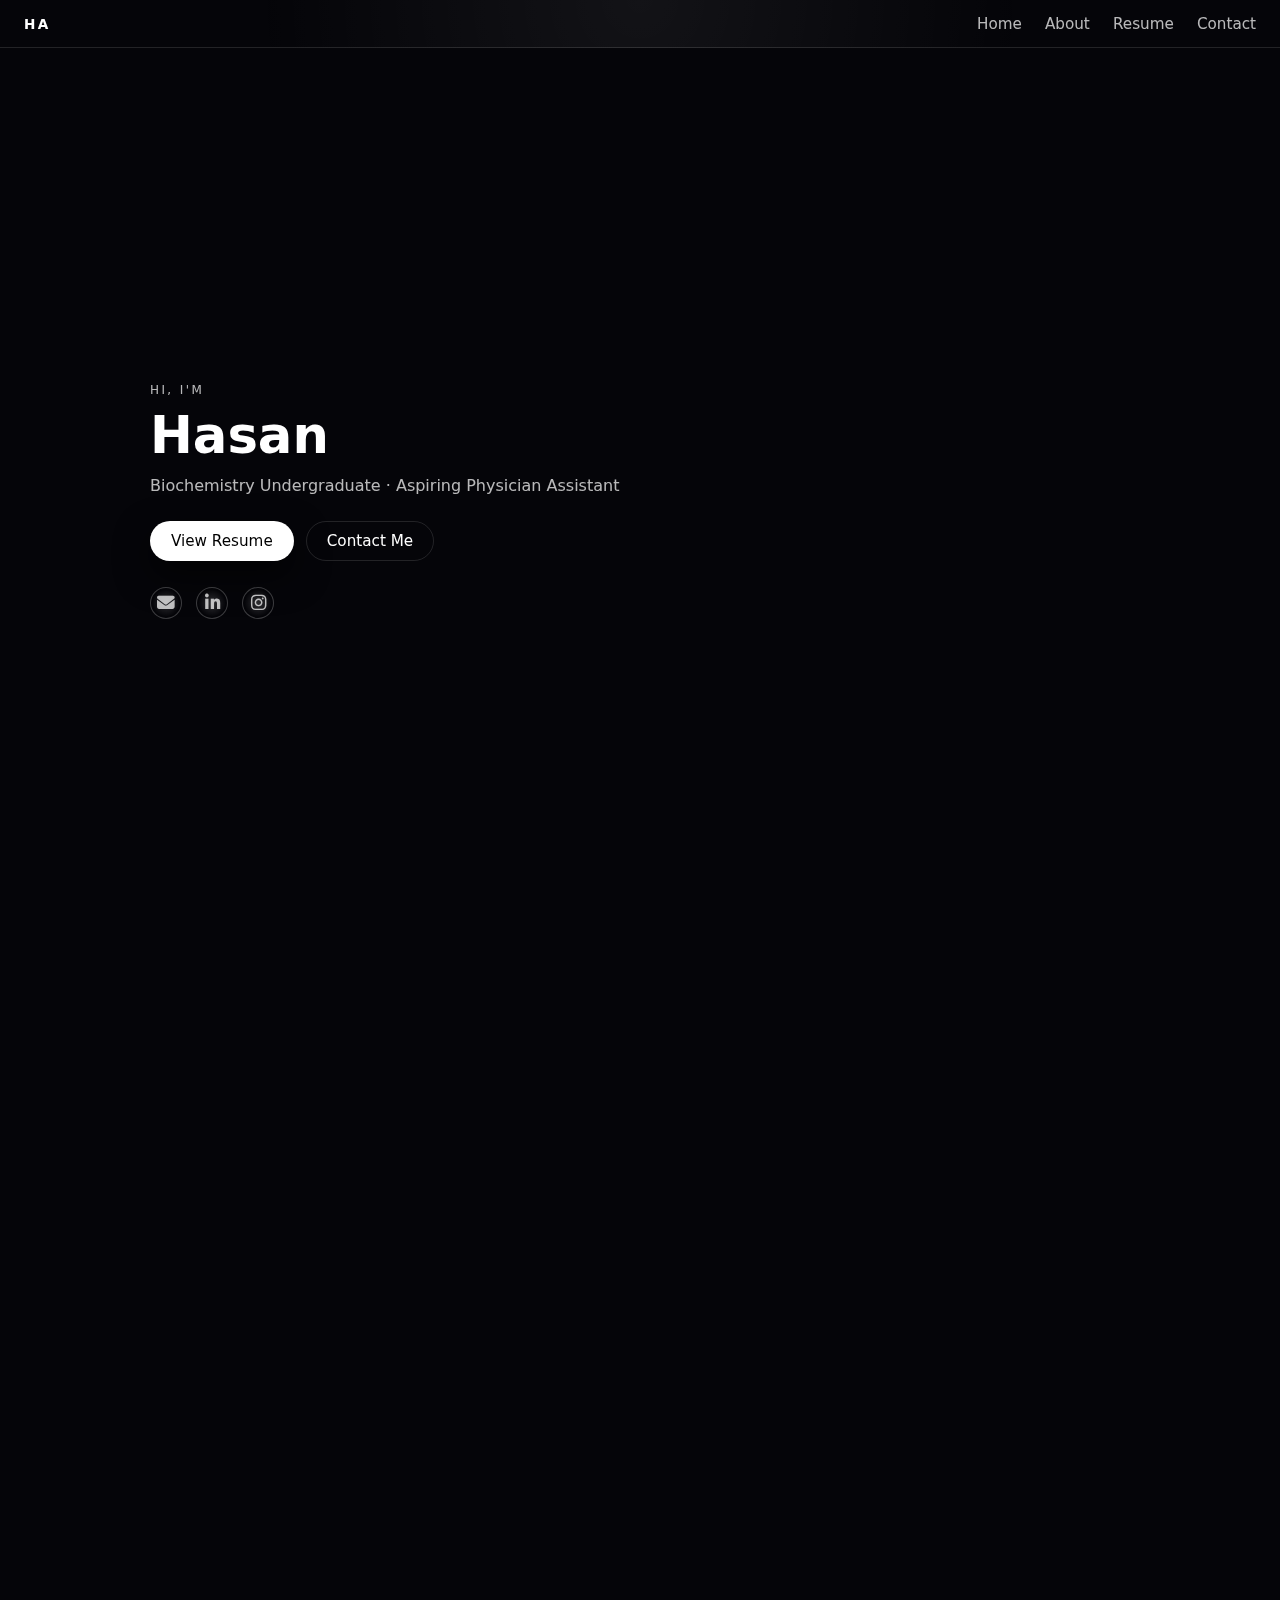
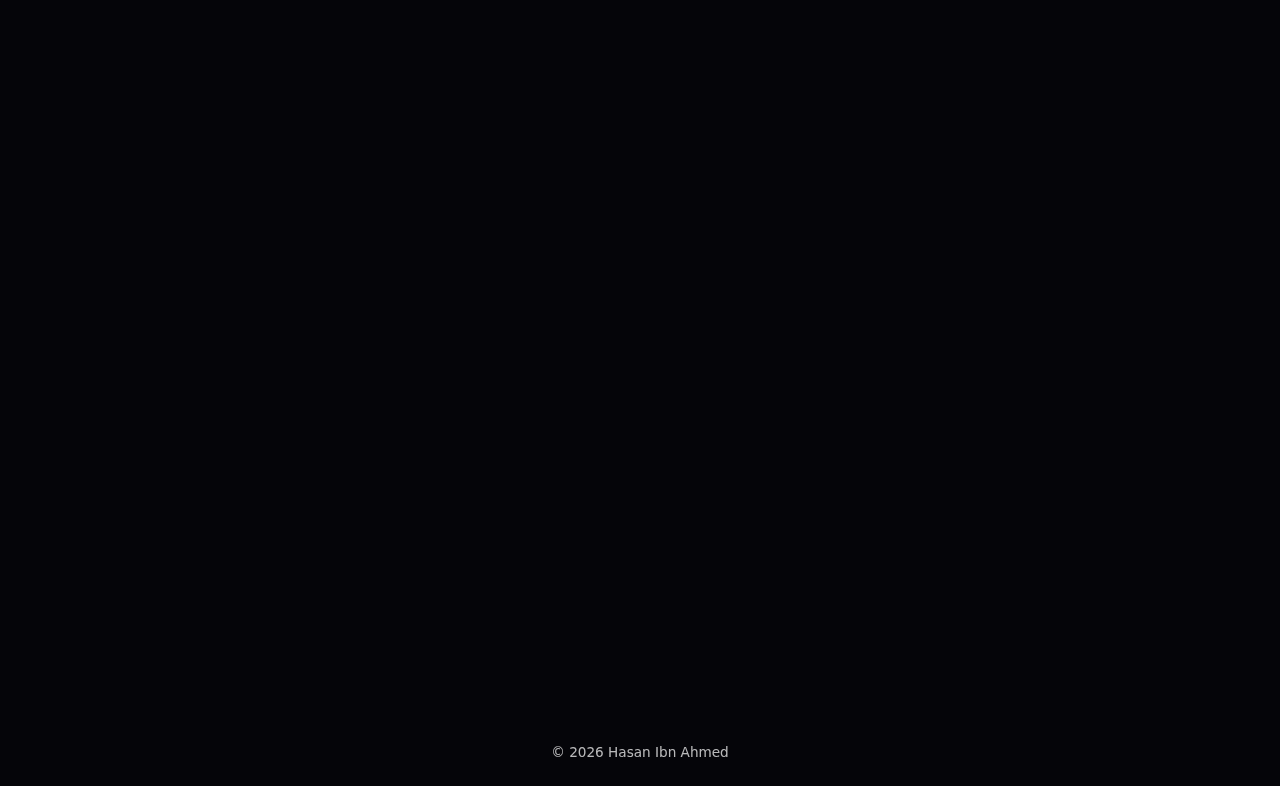
<file: index.html>
<!DOCTYPE html>
<html lang="en">
<head>
    <meta charset="UTF-8" />
    <meta name="viewport" content="width=device-width, initial-scale=1.0" />
    <title>Hasan Ibn Ahmed · Portfolio</title>

    <!-- Icons -->
    <link rel="stylesheet"
          href="https://cdnjs.cloudflare.com/ajax/libs/font-awesome/6.5.1/css/all.min.css"
          crossorigin="anonymous" />

    <link rel="stylesheet" href="styles.css" />
</head>
<body>
    <!-- Background canvas -->
    <canvas id="bg-canvas"></canvas>
    <div class="cursor-glow"></div>

    <!-- Header / Nav -->
    <header class="site-header">
        <div class="logo">HA</div>
        <nav class="nav-links">
            <a href="#home">Home</a>
            <a href="#about">About</a>
            <a href="#resume">Resume</a>
            <a href="#contact">Contact</a>
        </nav>
    </header>

    <main>
        <!-- HERO / HOME -->
        <section id="home" class="section hero fade-in">
            <div class="container">
                <p class="eyebrow">Hi, I'm</p>
                <h1><span id="typed-text"></span></h1>

                <p class="subtitle">
                    Biochemistry Undergraduate · Aspiring Physician Assistant
                </p>

                <div class="hero-actions">
                    <a href="#resume" class="btn primary">View Resume</a>
                    <a href="#contact" class="btn ghost">Contact Me</a>
                </div>

                <div class="social-row">
                    <a href="mailto:hasanibnahmed08@gmail.com" aria-label="Email">
                        <i class="fa-solid fa-envelope"></i>
                    </a>
                    <a href="https://www.linkedin.com/in/hasan-a-4b0b4336b/"
                       target="_blank" rel="noopener" aria-label="LinkedIn">
                        <i class="fa-brands fa-linkedin-in"></i>
                    </a>
                    <a href="https://www.instagram.com/hasan_a.08/"
                       target="_blank" rel="noopener" aria-label="Instagram">
                        <i class="fa-brands fa-instagram"></i>
                    </a>
                </div>
            </div>
        </section>

        <!-- ABOUT -->
        <section id="about" class="section fade-in">
            <div class="container">
                <h2 class="section-title">About</h2>
                <div class="grid two-col">
                    <div class="card floating">
                        <h3>Who I Am</h3>
                        <p>
                            I'm Hasan, a Biochemistry undergraduate with a strong interest
                            in healthcare and a long-term goal of becoming a Physician
                            Assistant. I enjoy learning, teaching others, and finding
                            clear, logical ways to understand complex ideas.
                        </p>
                    </div>
                    <div class="card floating">
                        <h3>What I'm Working On</h3>
                        <p>
                            Right now I'm focused on building a solid foundation in
                            biochemistry, gaining real-world experience, and developing
                            the skills I’ll need to work in clinical settings and help
                            patients directly.
                        </p>
                    </div>
                </div>
            </div>
        </section>

        <!-- RESUME -->
        <section id="resume" class="section fade-in">
            <div class="container">
                <h2 class="section-title">Resume</h2>

<div class="card">
    <h3>Education</h3>
    <ul class="timeline">
        <li>
            <span class="timeline-title">B.S. in Biochemistry</span>
            <span class="timeline-sub">Rowan University · In Progress</span>
        </li>
    </ul>
</div>



                    <div class="card">
                        <h3>Goals</h3>
                        <ul class="timeline">
                            <li>
                                <span class="timeline-title">Physician Assistant (PA)</span>
                                <span class="timeline-sub">Long-term career goal</span>
                            </li>
                            <li>
                                <span class="timeline-title">Clinical Experience</span>
                                <span class="timeline-sub">
                                    Shadowing, volunteering, and patient-facing roles.
                                </span>
                            </li>
                        </ul>
                    </div>
                </div>

                <div class="resume-download">
                    <!-- Replace resume.pdf with your real file later -->
                    <a href="resume.pdf" target="_blank" class="btn primary">
                        <i class="fa-solid fa-file-arrow-down"></i>
                        Download PDF Resume
                    </a>
                    <p class="note">
                        I'll upload my full resume here soon.
                    </p>
                </div>
            </div>
        </section>

        <!-- CONTACT / SOCIALS -->
        <section id="contact" class="section fade-in">
            <div class="container">
                <h2 class="section-title">Contact</h2>
                <div class="grid two-col">
                    <div class="card">
                        <h3>Get in Touch</h3>
                        <p>
                            The best way to reach me is by email or LinkedIn. I'm open to
                            opportunities, networking, and anything related to biochemistry,
                            healthcare, or learning.
                        </p>
                    </div>
                    <div class="card">
                        <h3>Links</h3>
                        <ul class="contact-list">
                            <li>
                                <i class="fa-solid fa-envelope"></i>
                                <a href="mailto:hasanibnahmed08@gmail.com">
                                    hasanibnahmed08@gmail.com
                                </a>
                            </li>
                            <li>
                                <i class="fa-brands fa-linkedin-in"></i>
                                <a href="https://www.linkedin.com/in/hasan-a-4b0b4336b/"
                                   target="_blank" rel="noopener">
                                    LinkedIn Profile
                                </a>
                            </li>
                            <li>
                                <i class="fa-brands fa-instagram"></i>
                                <a href="https://www.instagram.com/hasan_a.08/"
                                   target="_blank" rel="noopener">
                                    @hasan_a.08
                                </a>
                            </li>
                        </ul>
                    </div>
                </div>
            </div>
        </section>
    </main>

    <footer class="site-footer">
        © <span id="year"></span> Hasan Ibn Ahmed
    </footer>

    <script src="script.js"></script>
</body>
</html>
</file>
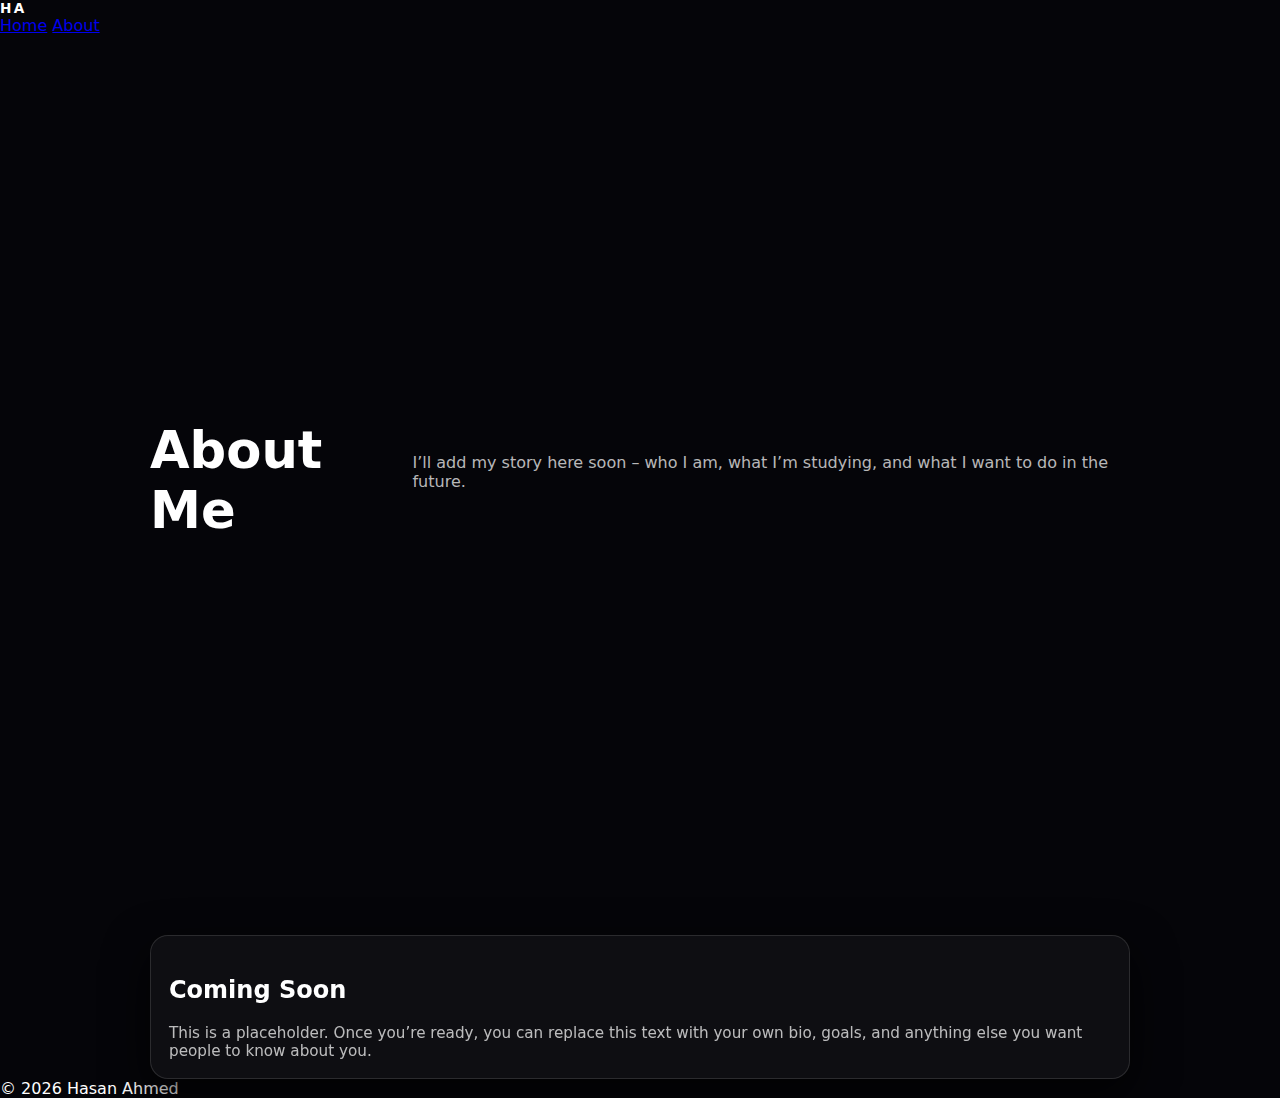
<file: about.html>
<!DOCTYPE html>
<html lang="en">
<head>
    <meta charset="UTF-8" />
    <meta name="viewport" content="width=device-width, initial-scale=1.0" />
    <title>About · Hasan Ahmed</title>

    <link rel="stylesheet"
          href="https://cdnjs.cloudflare.com/ajax/libs/font-awesome/6.5.1/css/all.min.css"
          integrity="sha512-DTOQO9RWCH3ppGqcWaEA1BIZOC6xxalwEsw9c2QQeAIftl+Vegovlnee1c9QX4TctnWMn13TZye+giMm8e2LwA=="
          crossorigin="anonymous"
          referrerpolicy="no-referrer" />

    <link rel="stylesheet" href="styles.css" />
</head>
<body>
    <div class="bg"></div>
    <div class="cursor-glow"></div>

    <header class="nav">
        <div class="logo">HA</div>
        <nav>
            <a href="index.html">Home</a>
            <a href="about.html" class="active">About</a>
        </nav>
    </header>

    <main class="container fade-in">
        <section class="hero hero-small">
            <h1>About Me</h1>
            <p class="subtitle">
                I’ll add my story here soon – who I am, what I’m studying,
                and what I want to do in the future.
            </p>
        </section>

        <section class="about-content card floating">
            <h2>Coming Soon</h2>
            <p>
                This is a placeholder. Once you’re ready, you can replace this
                text with your own bio, goals, and anything else you want
                people to know about you.
            </p>
        </section>
    </main>

    <footer>
        © <span id="year"></span> Hasan Ahmed
    </footer>

    <script src="script.js"></script>
</body>
</html>
</file>
<file: styles.css>
*,
*::before,
*::after {
    box-sizing: border-box;
}

:root {
    --bg: #050509;
    --card-bg: rgba(255, 255, 255, 0.04);
    --border-subtle: rgba(255, 255, 255, 0.12);
    --text-main: #ffffff;
    --text-sub: rgba(255, 255, 255, 0.72);
    --accent: #ffffff;
}

body {
    margin: 0;
    font-family: system-ui, -apple-system, BlinkMacSystemFont, "Segoe UI",
        sans-serif;
    background: var(--bg);
    color: var(--text-main);
    min-height: 100vh;
    overflow-x: hidden;
}

/* Background canvas */
#bg-canvas {
    position: fixed;
    inset: 0;
    z-index: -3;
}

/* Cursor glow */
.cursor-glow {
    position: fixed;
    width: 260px;
    height: 260px;
    border-radius: 50%;
    background: radial-gradient(circle, rgba(255, 255, 255, 0.24), transparent 68%);
    pointer-events: none;
    mix-blend-mode: screen;
    opacity: 0.6;
    transform: translate3d(-9999px, -9999px, 0);
    transition: transform 0.12s ease-out;
    z-index: -1;
}

/* Layout helpers */
.section {
    padding: 110px 18px 80px;
    position: relative;
}

.container {
    width: 100%;
    max-width: 980px;
    margin: 0 auto;
}

/* Header / Nav */
.site-header {
    position: fixed;
    top: 0;
    left: 0;
    right: 0;
    padding: 14px 24px;
    display: flex;
    align-items: center;
    justify-content: space-between;
    backdrop-filter: blur(18px);
    background: radial-gradient(circle at top, rgba(255, 255, 255, 0.06), transparent 60%);
    border-bottom: 1px solid rgba(255, 255, 255, 0.12);
    z-index: 20;
}

.logo {
    font-weight: 700;
    letter-spacing: 0.18em;
    text-transform: uppercase;
    font-size: 0.85rem;
    text-decoration: none;
    color: var(--text-main);
}

.nav-links a {
    margin-left: 18px;
    font-size: 0.95rem;
    text-decoration: none;
    color: var(--text-sub);
    padding-bottom: 2px;
    border-bottom: 1px solid transparent;
    transition: color 0.2s ease, border-color 0.2s ease;
}

.nav-links a:hover {
    color: var(--text-main);
    border-color: rgba(255, 255, 255, 0.6);
}

/* Hero */
.hero {
    min-height: 100vh;
    display: flex;
    align-items: center;
}

.hero .container {
    padding-top: 60px;
}

.eyebrow {
    text-transform: uppercase;
    letter-spacing: 0.2em;
    font-size: 0.75rem;
    color: var(--text-sub);
    margin-bottom: 8px;
}

.hero h1 {
    font-size: clamp(2.6rem, 4vw, 3.4rem);
    margin: 0 0 10px;
    min-height: 1.2em;
}

.subtitle {
    margin: 0 0 26px;
    font-size: 1rem;
    color: var(--text-sub);
}

/* Buttons */
.btn {
    display: inline-flex;
    align-items: center;
    justify-content: center;
    padding: 10px 20px;
    border-radius: 999px;
    border: 1px solid var(--border-subtle);
    text-decoration: none;
    font-size: 0.95rem;
    color: var(--text-main);
    cursor: pointer;
    transition:
        background 0.18s ease,
        color 0.18s ease,
        border-color 0.18s ease,
        transform 0.18s ease,
        box-shadow 0.18s ease;
}

.btn.primary {
    background: #ffffff;
    color: #000000;
    box-shadow: 0 14px 35px rgba(0, 0, 0, 0.7);
}

.btn.primary:hover {
    transform: translateY(-1px);
    box-shadow: 0 18px 45px rgba(0, 0, 0, 0.9);
}

.btn.ghost {
    background: transparent;
}

.btn.ghost:hover {
    background: rgba(255, 255, 255, 0.06);
}

.hero-actions {
    display: flex;
    flex-wrap: wrap;
    gap: 12px;
    margin-bottom: 26px;
}

/* Social row */
.social-row {
    display: flex;
    gap: 14px;
    font-size: 1.1rem;
}

.social-row a {
    color: var(--text-sub);
    width: 32px;
    height: 32px;
    border-radius: 999px;
    display: inline-flex;
    align-items: center;
    justify-content: center;
    border: 1px solid rgba(255, 255, 255, 0.22);
    background: radial-gradient(circle, rgba(255, 255, 255, 0.16), transparent 65%);
    text-decoration: none;
    transition: transform 0.15s ease, box-shadow 0.15s ease, color 0.15s ease;
}

.social-row a:hover {
    color: var(--text-main);
    transform: translateY(-2px);
    box-shadow: 0 10px 25px rgba(0, 0, 0, 0.7);
}

/* Section titles */
.section-title {
    font-size: 1.4rem;
    margin: 0 0 24px;
}

/* Grid */
.grid.two-col {
    display: grid;
    gap: 20px;
    grid-template-columns: repeat(auto-fit, minmax(260px, 1fr));
}

/* Cards */
.card {
    position: relative;
    padding: 20px 18px 18px;
    border-radius: 18px;
    background: var(--card-bg);
    border: 1px solid var(--border-subtle);
    box-shadow: 0 16px 45px rgba(0, 0, 0, 0.8);
    backdrop-filter: blur(20px);
}

.card h3 {
    margin-top: 0;
    margin-bottom: 10px;
    font-size: 1.05rem;
}

.card p {
    margin: 0;
    font-size: 0.95rem;
    color: var(--text-sub);
}



@keyframes float {
    0% { transform: translateY(0px); }
    50% { transform: translateY(-6px); }
    100% { transform: translateY(0px); }
}

/* Timeline */
.timeline {
    list-style: none;
    padding: 0;
    margin: 0;
}

.timeline li {
    padding: 8px 0;
    border-bottom: 1px solid rgba(255, 255, 255, 0.08);
}

.timeline li:last-child {
    border-bottom: none;
}

.timeline-title {
    display: block;
    font-size: 0.97rem;
}

.timeline-sub {
    display: block;
    font-size: 0.82rem;
    color: var(--text-sub);
}

/* Resume download */
.resume-download {
    margin-top: 26px;
    text-align: center; /* <-- Add this line */
}

.resume-download .btn i {
    margin-right: 8px;
}

.resume-download .note {
    margin-top: 8px;
    font-size: 0.85rem;
    color: var(--text-sub);
}

/* Contact list */
.contact-list {
    list-style: none;
    margin: 0;
    padding: 0;
}

.contact-list li {
    display: flex;
    align-items: center;
    gap: 10px;
    padding: 8px 0;
    font-size: 0.95rem;
}

.contact-list i {
    width: 20px;
    text-align: center;
}

.contact-list a {
    color: var(--text-main);
    text-decoration: none;
}

.contact-list a:hover {
    text-decoration: underline;
}

/* Footer */
.site-footer {
    padding: 18px 18px 26px;
    text-align: center;
    font-size: 0.85rem;
    color: var(--text-sub);
}

/* Fade-in on scroll */
.fade-in {
    opacity: 0;
    transform: translateY(12px);
    transition: opacity 0.6s ease, transform 0.6s ease;
}

.fade-in.visible {
    opacity: 1;
    transform: translateY(0);
}

@media (prefers-reduced-motion: no-preference) {
    .floating {
        animation: float 7s ease-in-out infinite;
    }

    #typed-text {
        animation: blinkCursor 0.8s steps(1) infinite;
    }
}

@keyframes blinkCursor {
    50% { border-color: transparent; }
}

/* Responsive */
@media (max-width: 640px) {
    .site-header {
        padding-inline: 16px;
    }
    .nav-links a {
        margin-left: 12px;
        font-size: 0.9rem;
    }
    .section {
        padding-inline: 16px;
    }
}
</file>
